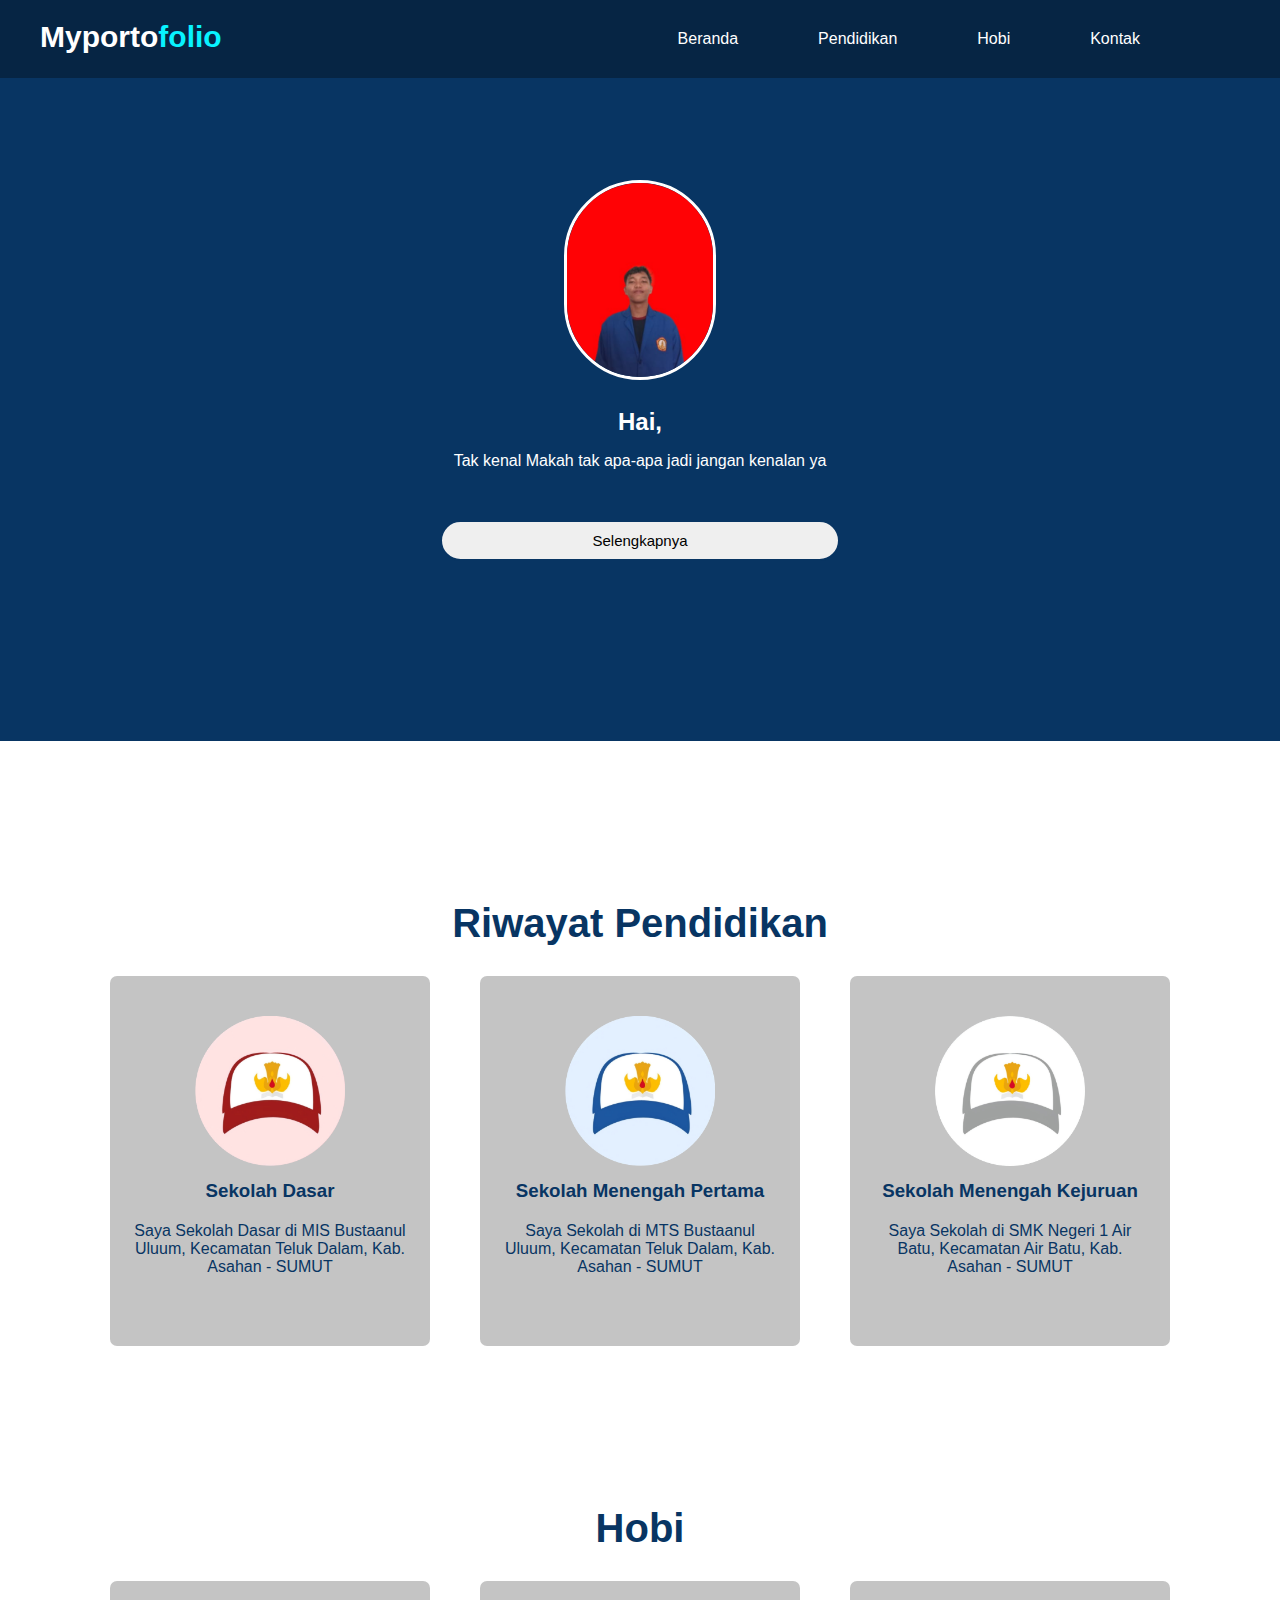
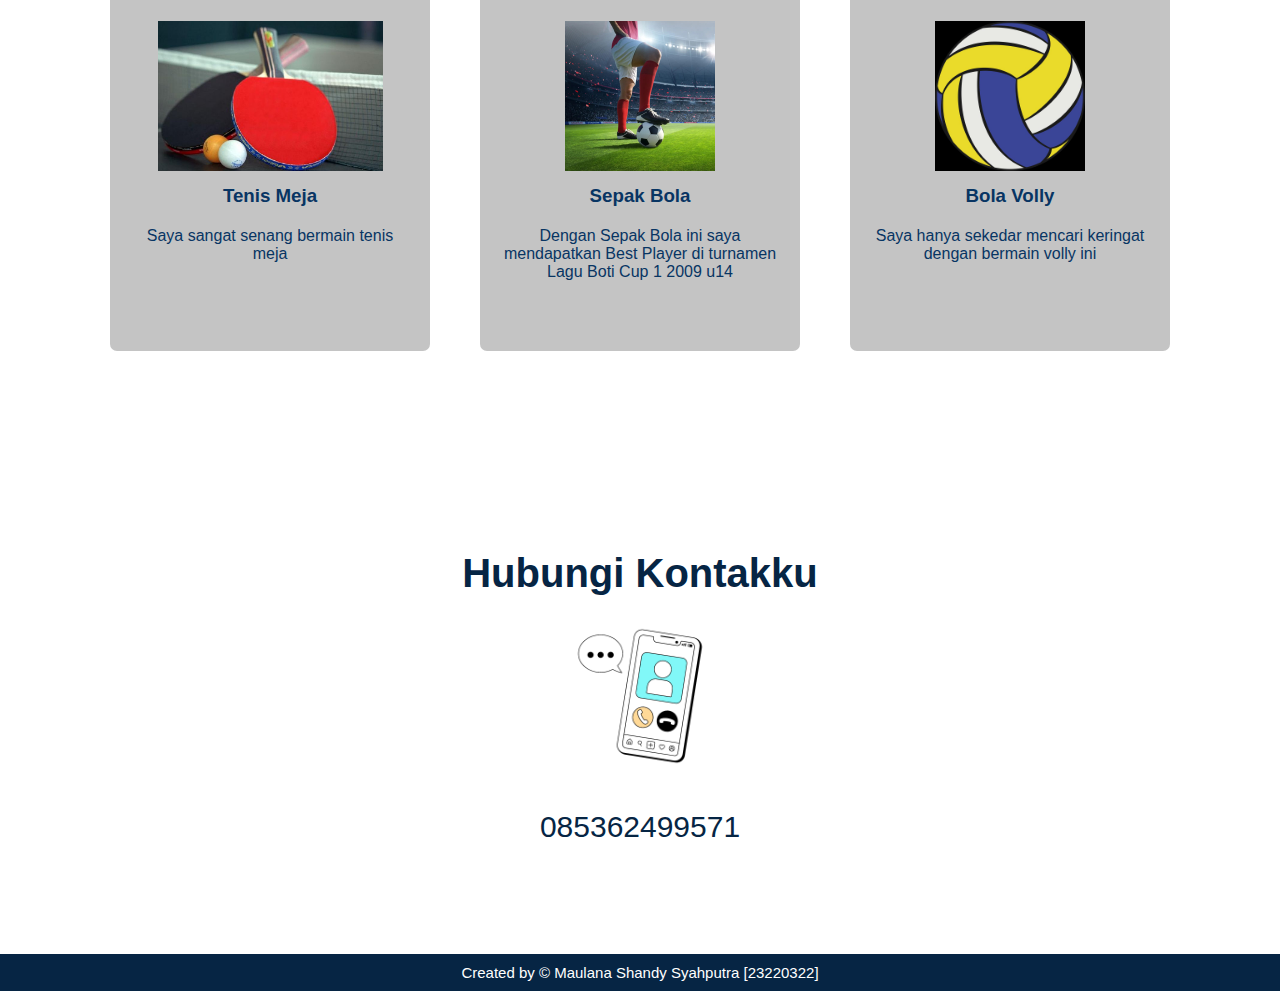
<file: index.html>
<!DOCTYPE html>
<html lang="en">
<head>
    <meta charset="UTF-8">
    <meta name="viewport" content="width=device-width, initial-scale=1.0">
    <title>Document</title>
    <link rel="stylesheet" href="style.css">
</head>
<body>
    <!-- Header -->
    <header>
        <div class="logo">Myporto<span>folio</span></div>
        <div class="links">
            <a href="#beranda">Beranda</a>
            <a href="#pendidikan">Pendidikan</a>
            <a href="#hobi">Hobi</a>
            <a href="#kontak">Kontak</a>
        </div>
    </header>

    <!-- main -->
    <section id="beranda" class="beranda">
        <main>
            <img src="Gambar/WhatsApp Image 2024-07-13 at 07.36.02.jpeg">
            <h2>Hai, <span></span></h2>
            <p>Tak kenal Makah tak apa-apa jadi jangan kenalan ya</p>
            <a href="Eror.html"><button>Selengkapnya</button></a>
        </main>
    </section>

    <!-- pendidikan -->
    <section id="pendidikan" class="pendidikan">
        <h1>Riwayat Pendidikan</h1>
            <div class="box">
                <div class="box-conten">
                    <img src="Gambar/sd.png">
                    <h3>Sekolah Dasar</h3>
                    <p>Saya Sekolah Dasar di MIS Bustaanul Uluum, Kecamatan Teluk Dalam, Kab. Asahan - SUMUT</p>
                </div>
                <div class="box-conten">
                    <img src="Gambar/smp.png">
                    <h3>Sekolah Menengah Pertama</h3>
                    <p>Saya Sekolah di MTS Bustaanul Uluum, Kecamatan Teluk Dalam, Kab. Asahan - SUMUT</p>
                </div>
                <div class="box-conten">
                    <img src="Gambar/sma.png">
                    <h3>Sekolah Menengah Kejuruan</h3>
                    <p>Saya Sekolah di SMK Negeri 1 Air Batu, Kecamatan Air Batu, Kab. Asahan - SUMUT</p>
                </div>
            </div>
    </section>

    <!-- softskiill -->
    <section id="hobi" class="hobi">
        <h1>Hobi</h1>
            <div class="box">
                <div class="box-conten">
                    <img src="Gambar/WhatsApp Image 2024-07-13 at 19.33.28 (1).jpeg">
                    <h3>Tenis Meja</h3>
                    <p>Saya sangat senang bermain tenis meja</p>
                </div>
                <div class="box-conten">
                    <img src="Gambar/WhatsApp Image 2024-07-13 at 19.33.28.jpeg">
                    <h3>Sepak Bola</h3>
                    <p>Dengan Sepak Bola ini saya mendapatkan Best Player di turnamen Lagu Boti Cup 1 2009 u14</p>
                </div>
                <div class="box-conten">
                    <img src="Gambar/WhatsApp Image 2024-07-13 at 19.34.30.jpeg">
                    <h3>Bola Volly</h3>
                    <p>Saya hanya sekedar mencari keringat dengan bermain volly  ini</p>
                </div>
            </div>
    </section>

    <!-- kontak -->
    <div class="kontak" id="kontak">
        <h1>Hubungi Kontakku</h1>
        <img src="Gambar/kontak.png" alt="">
        <p>085362499571</p>
    </div>

    <!-- footer -->
    <footer>
        <div class="footer">
            <p>Created by &copy;  Maulana Shandy Syahputra [23220322]</p>
        </div>
    </footer>
</body>
</html>
</file>
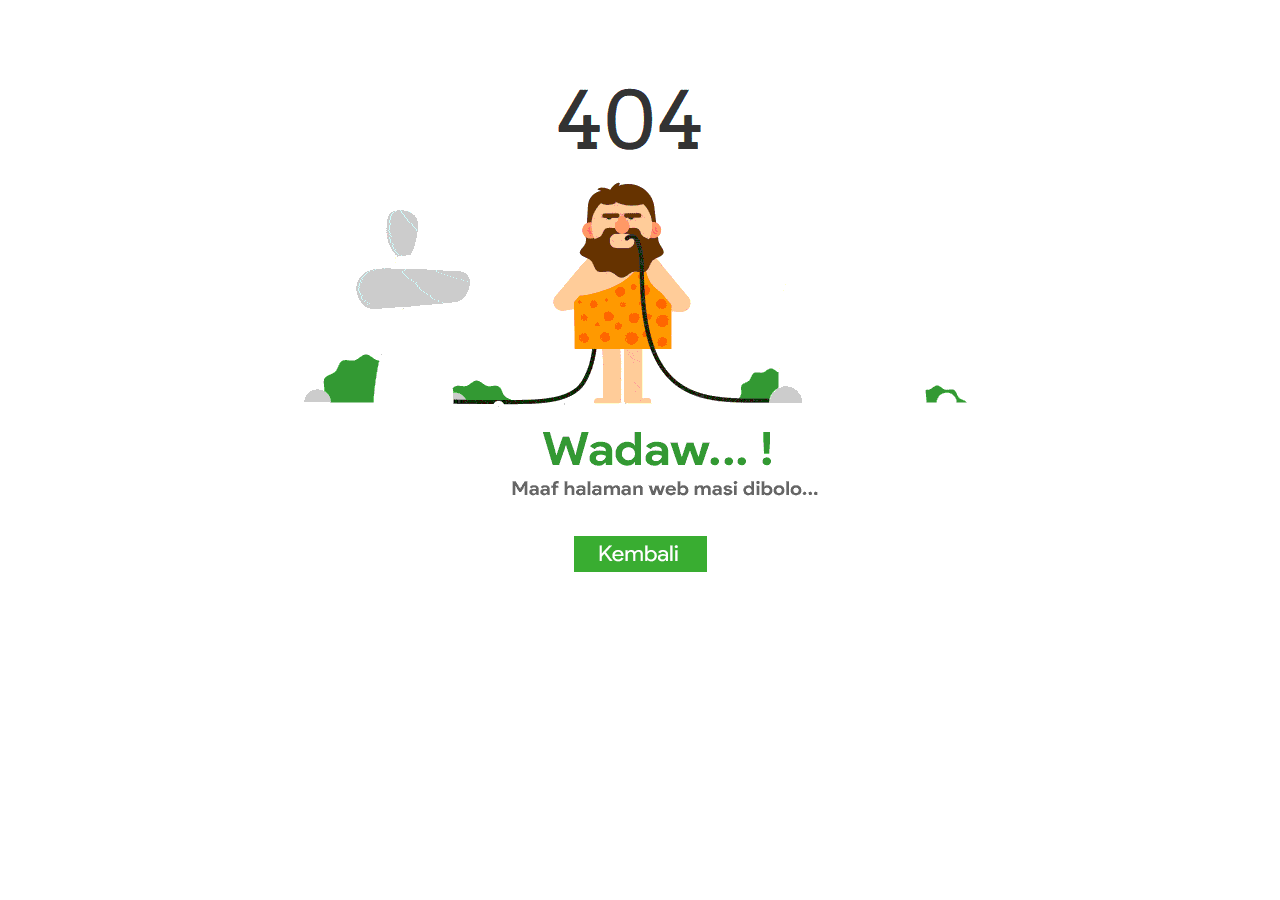
<file: Eror.html>
<!DOCTYPE html>
<html lang="en">
<head>
    <meta charset="UTF-8">
    <meta name="viewport" content="width=device-width, initial-scale=1.0">
    <title>Eror</title>
</head>
<body>
    <p align="center"><img src="Gambar/gambar_error.gif" alt=""></p>
    <p align="center"><a href="index.html"><img src="Gambar/kembali.png" ></a></p>
</body>
</html>
</file>
<file: style.css>
* {
    margin: 0;
    padding: 0;
    box-sizing: border-box;
}


:root {
    --bg: #083563;
    --bg-dark: #062544;
    --span: #08f3ff;
    --color: #fff;
}


body {
    font-family: Verdana, Geneva, Tahoma, sans-serif;
    color: var(--color);
}

/* Header */
header {
    display: flex;
    justify-content: space-between;
    display: flex;
    background-color: var(--bg-dark);
    width: 100%;
    position: fixed;
}

.logo {
    font-size: 30px;
    font-weight: 700;
    margin: 20px 40px; 
    cursor: pointer;
}

.logo span {
    color: var(--span);
}

.links {
    display: flex;
    text-align: center;
    margin: 30px 100px;
}

.links a {
    text-decoration: none;
    padding: 0 40px;
    color: var(--color);
}

.links a:hover {
    color: var(--span);
    cursor: pointer;
}

/* main */
.beranda {
    background-color: var(--bg);
    width: 100%;
    text-align: center;
    padding: 60px;
}



main {
    text-align: center;
    padding: 120px 0;
}

main img {
    height: 200px;
    border-radius: 100px;
    border: 3px solid var(--color);
}

main h2 span:after {
    content: '';
    animation: gerak infinite 8s ease;
    transform: translateY(-50%);
    color: var(--span);
    font-size: 50px;
}

@keyframes gerak {
    0% {
        content: "Selamat datang";
    }
    50% {
        content: "Saya Maulana Shandy Syahpuytra";
    }
    100% {
        content: "Ini web portofolio saya";
    }
}

main a button {
    width: 400px;
    padding: 10px;
    border: 2px solid var(--bg);
    border-radius: 50px;
    margin-top: 40px;
    font-size: 15px;
}

main a button:hover {
    color: var(--color);
    background-color: var(--bg-dark);
    border: 2px solid var(--color);
    cursor: pointer;
}

/* pendidikan */
.pendidikan, .hobi {
    text-align: center;
    margin: 60px;
}

.pendidikan h1, .hobi h1 {
    color: var(--bg);
    font-size: 40px;
    padding: 100px 0 30px;
}

.box {
    display: flex;
    justify-content: space-evenly;
}

.box-conten {
    background-color: #c4c4c4;
    width: 320px;
    height: 370px;
    padding: 40px 20px;
    color: var(--bg);
    border-radius: 7px;
}

.box-conten:hover {
    background-color: var(--bg-dark);
    color: var(--color);
    cursor: pointer;
}

.box-conten img {
    height: 150px;
    border: none;
    margin: 0;
}

.box-conten h3, p {
    padding: 10px 0;
}

/* kontak */
.kontak {
    margin: 100px 0 50px;
    padding: 100px 0 50px;
    text-align: center;
    color: var(--bg-dark);
}

.kontak h1 {
    font-size: 40px;
}

.kontak img {
    height: 200px;
    padding: 30px;
}

.kontak p {
    font-size: 30px;
}

/* footer */
.footer {
    background-color: var(--bg-dark);
    text-align: center;
    font-size: 15px;    
}
</file>
